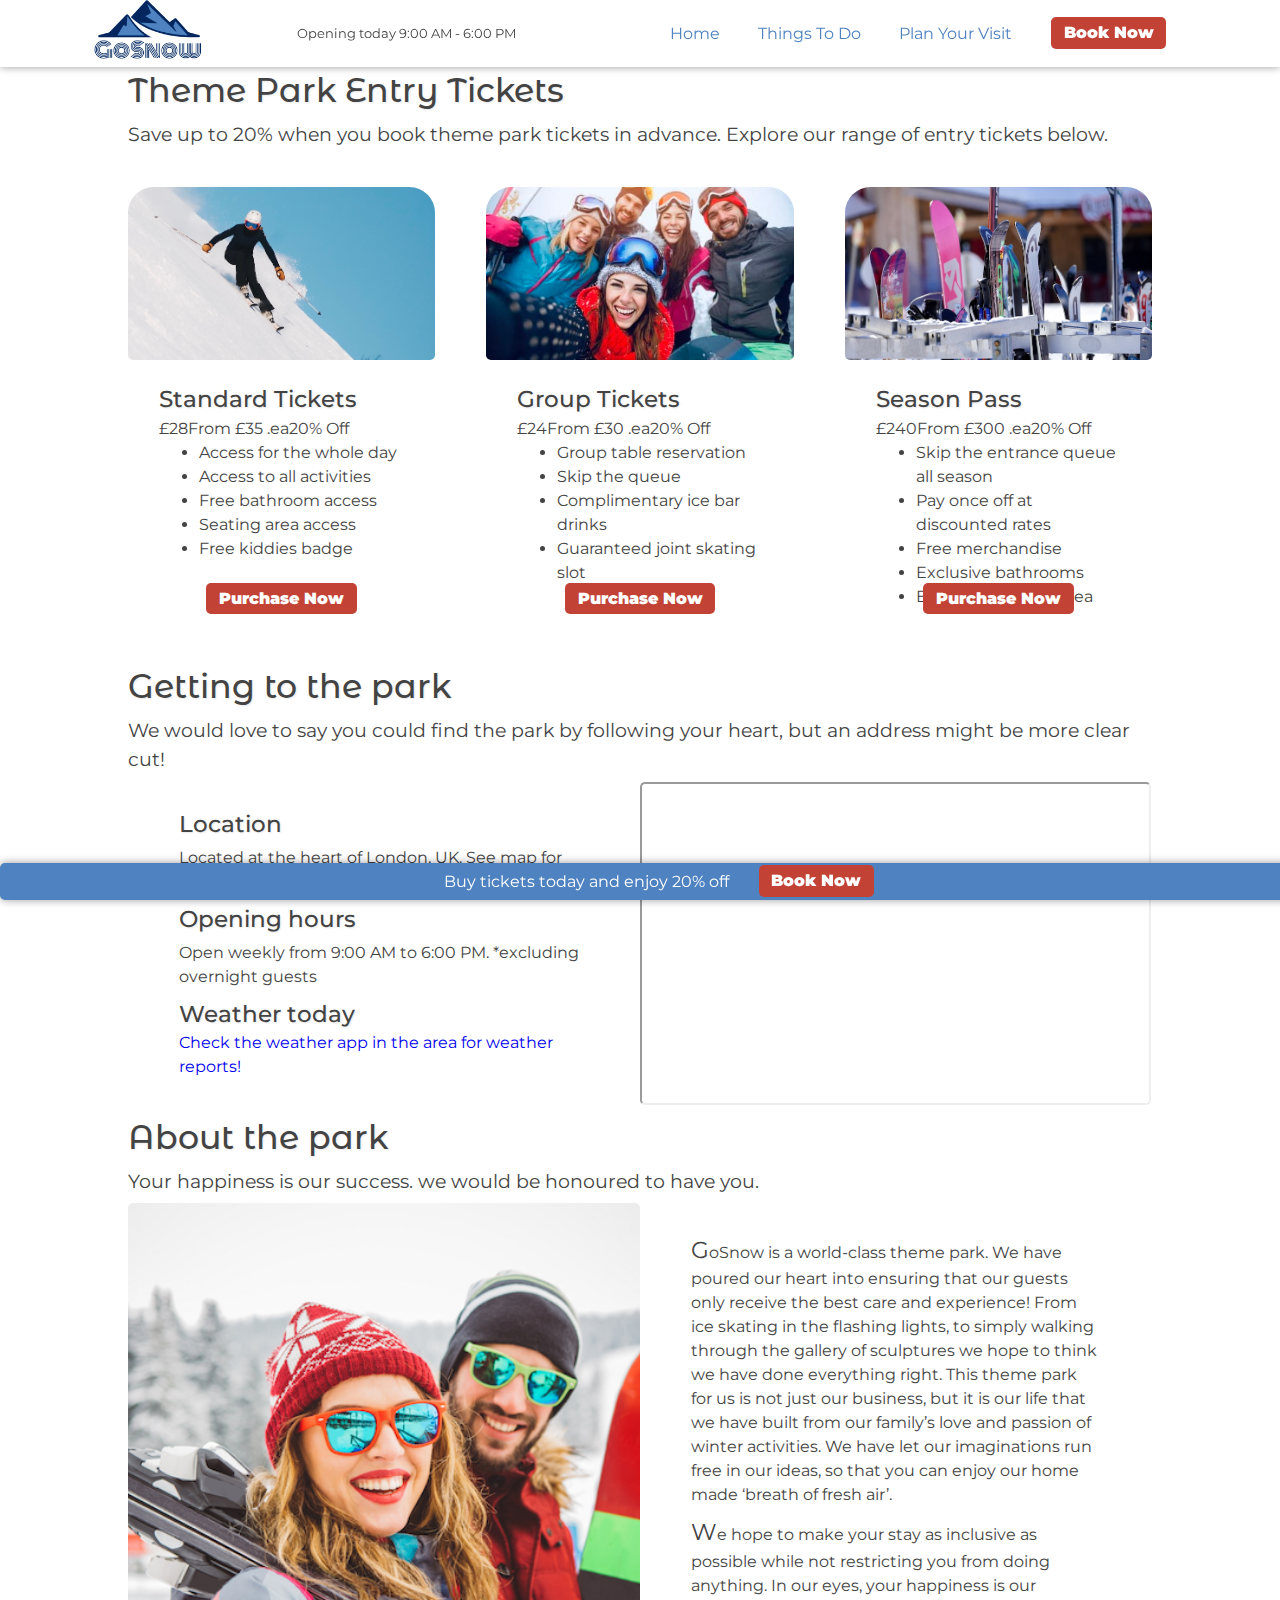
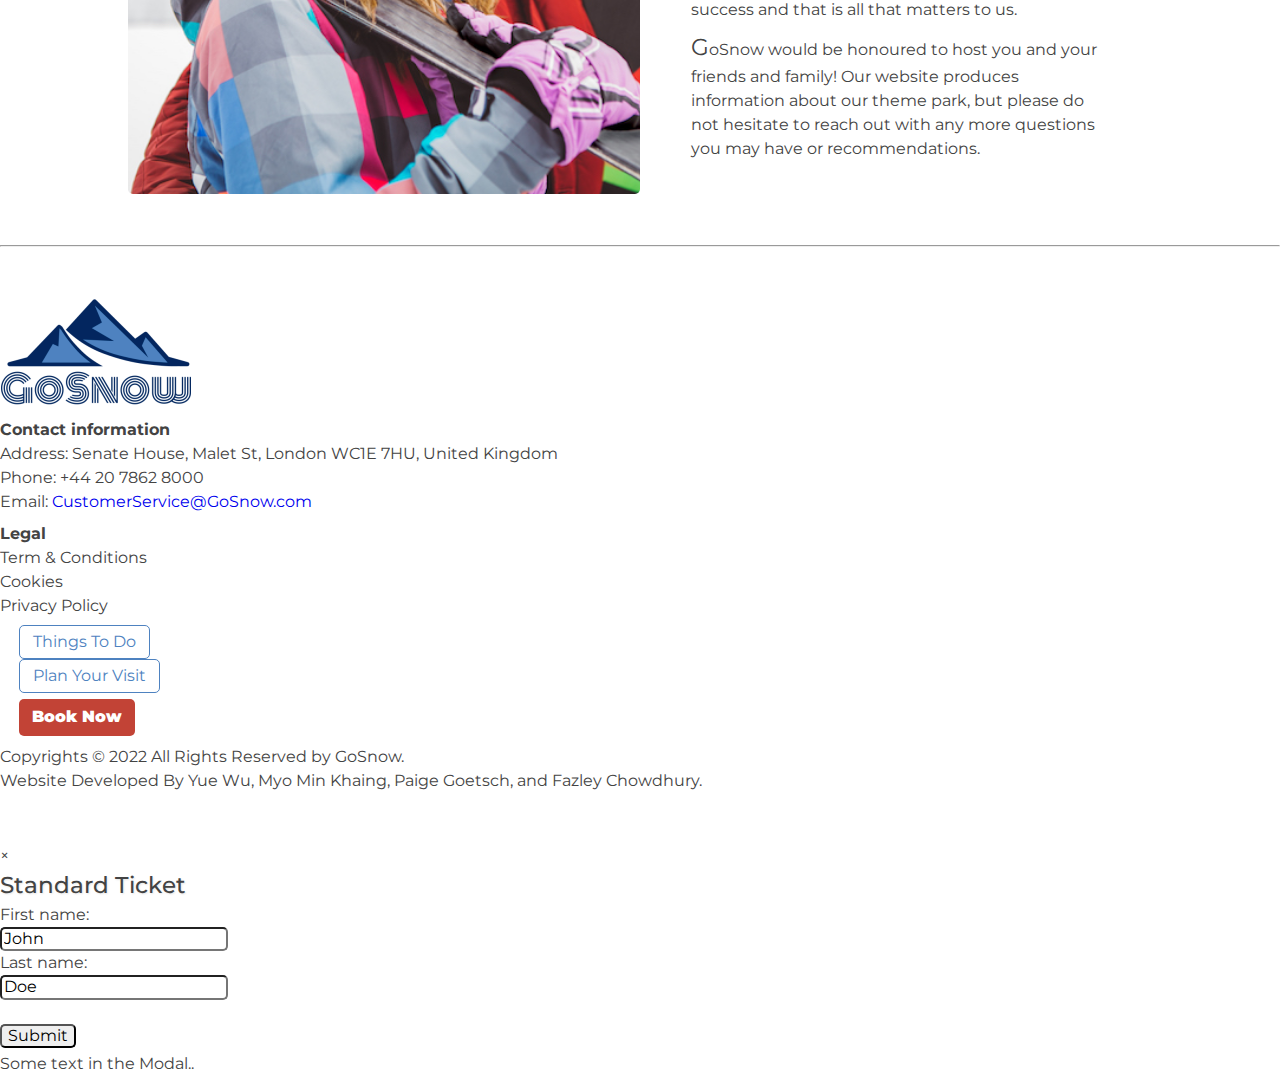
<file: plan-your-visit.html>
<!DOCTYPE html>
<html lang="en">
	<head>
		<meta charset="utf-8">
		<meta name="viewport" content="width=device-width, initial-scale=1.0">

		<!--basic information-->
		<link rel="icon" href="assets/images/logo.png">
		<title>GoSnow | Plan your visit</title>
		<meta name="description" content="GoSnow is rated one of the best theme parks in London, with renowned ice rink, snowboard area, ice sculptures exhibition, and more to explore!">
		<meta name="keywords" content="theme park, skiing, snowboard, ice sculpture">
		<meta name="author" content="Yue Wu, Myo Min Khaing, Paige Goetsch, and Fazley Chowdhury">

		<!--Open Graph tags-->
		<meta property="og:title" content="Explore GoSnow today and enjoy 20% off">
		<meta property="og:image" content="assets/images/logo.png">
		<meta property="og:description" content="GoSnow is rated one of the best theme parks in London, with renowned ice rink, snowboard area, ice sculptures exhibition, and more to explore!">
		
		<!--css-->
		<link rel="stylesheet" type="text/css" href="styles/normalize.css" />
    <link rel="stylesheet" type="text/css" href="styles/style.css" />
    <link rel="stylesheet" type="text/css" href="styles/plan-your-visit.css" />

    <!--include the common header and footer using jQuery-->
    <script src="https://code.jquery.com/jquery-3.6.0.js"></script>
    <script src="js/common.js"></script>
    <script>
      $(function () {
        $("#header").load("header-and-footer/header.html");
        $("#footer").load("header-and-footer/footer.html");
          
        // Get the modal
        var modal = document.getElementById("standardTicketModal");

        // Get the button that opens the modal
        var btn = document.getElementById("standardTicketBtn");

        // Get the <span> element that closes the modal
        var span = document.getElementsByClassName("close")[0];

        // When the user clicks the button, open the modal 
        btn.onclick = function() {
          modal.style.display = "block";
        }

        // When the user clicks on <span> (x), close the modal
        span.onclick = function() {
          modal.style.display = "none";
        }

        // When the user clicks anywhere outside of the modal, close it
        window.onclick = function(event) {
          if (event.target == modal) {
            modal.style.display = "none";
          }
        }
      });
      function boughtStandardTicket()
        {
            alert("Thank you and see you soon!");
        }
    </script>
	</head>

    <body>
   		<!-- header -->
    	<header id="header"></header>
		
		<main>
			<!--Section 1: Tickets information-->
			<section id="tickets">
				<!-- brief intro -->
				<div class="intro">
					<h2>Theme Park Entry Tickets</h2>
					<p class="big-text">Save up to 20% when you book theme park tickets in advance. Explore our range of entry tickets below.</p>
				</div>
			
				<!-- Three columns of tickets options -->
				<div class="card-container">
					<!-- Tickets option 1: Standard tickets -->
					<div class="card">
						<img src="assets/images/standard-tickets.jpg" alt="Standard Tickets">
						<div class="card-body">
							<h3>Standard Tickets</h3>
							<span class="price">£28</span><span class="original-price">From £35 .ea</span><span class="discount">20% Off</span>
							<ul>
								<li>Access for the whole day</li>
								<li>Access to all activities</li>
								<li>Free bathroom access</li>
								<li>Seating area access</li>
								<li>Free kiddies badge</li>
							</ul>
						</div>
						<div class="card-footer"><a class="btn btn-booking" href="plan-your-visit.html#tickets" id="standardTicketBtn">Purchase Now</a></div>
					</div>
			
					<!-- Tickets option 2: Group tickets -->
					<div class="card">
						<img src="assets/images/group-tickets.jpg" alt="Group Tickets">
						<div class="card-body">
							<h3>Group Tickets</h3>
							<span class="price">£24</span><span class="original-price">From £30 .ea</span><span class="discount">20% Off</span>
							<ul>
								<li>Group table reservation</li>
								<li>Skip the queue</li>
								<li>Complimentary ice bar drinks</li>
								<li>Guaranteed joint skating slot</li>
							</ul>
						</div>
						<div class="card-footer"><a class="btn btn-booking" a href="plan-your-visit.html#tickets">Purchase Now</a></div>
					</div>
			
					<!-- Tickets option 3: Season pass -->
					<div class="card"> 
						<img src="assets/images/season-pass.jpg" alt="Season Pass">
						<div class="card-body">
							<h3>Season Pass</h3>
							<span class="price">£240</span><span class="original-price">From £300 .ea</span><span class="discount">20% Off</span>
							<ul>
								<li>Skip the entrance queue all season</li>
								<li>Pay once off at discounted rates</li>
								<li>Free merchandise</li>
								<li>Exclusive bathrooms</li>
								<li>Exclusive seating area</li>
							</ul>
						</div>
						<div class="card-footer"><a class="btn btn-booking" href="plan-your-visit.html#tickets">Purchase Now</a></div>
					</div>
				</div>
			</section>

			<!-- Section 2: Travel Information -->
			<section id="travel">
				<!-- brief intro -->
				<div class="intro">
					<h2>Getting to the park</h2>
					<p class="big-text">We would love to say you could find the park by following your heart, but an address might be more clear cut!</p>
				</div>
			
				<div class="body-container">
					<!-- Left: Three travel information-->
					<article>
						<!--Location-->
						<div>
							<h3>Location</h3>
							<p>Located at the heart of London, UK. See map for more detailed location.</p>
						</div>
						<!--Opening Hours-->
						<div>
							<h3>Opening hours</h3>
							<p>Open weekly from <time>9:00 AM</time> to <time>6:00 PM</time>. *excluding overnight guests</p>
						</div>
						<!--Weather Today-->
						<div>
							<h3>Weather today</h3>
							<a href="https://weather.com/en-GB/weather/today/l/5d3ac36b50e4aa01e9916508005d45eab1dffb15cb59d5b38cce3ca54d24c65d" target="_blank">Check the weather app in the area for weather reports!</a>
						</div>
					</article>
					<!-- Right: Map embedment-->
					<div>
						<iframe src="https://www.google.com/maps/embed?pb=!1m18!1m12!1m3!1d2482.4698742916185!2d-0.13300928437851536!3d51.52294111738799!2m3!1f0!2f0!3f0!3m2!1i1024!2i768!4f13.1!3m3!1m2!1s0x48761b2e05fa84a1%3A0x35223832b9a7517a!2sUniversity%20of%20London!5e0!3m2!1sen!2ssg!4v1653927932722!5m2!1sen!2ssg" width="99%" height="99%" allowfullscreen loading="lazy" referrerpolicy="no-referrer-when-downgrade"></iframe>
					</div>
				</div>
			<div>

			<!-- Section 3: about the park -->
			<section id="about-park">
				<!-- brief intro -->
				<div class="intro">
					<h2>About the park</h2>
					<p class="big-text">Your happiness is our success. we would be honoured to have you.</p>
				</div>
				<div class="body-container">
					<figure><img src="assets/images/AboutGoSnow.jpeg" alt="About GoSnow"></figure>
					<article>
						<p>GoSnow is a world-class theme park. We have poured our heart into ensuring that our guests only receive the best care and experience! From ice skating in the flashing lights, to simply walking through the gallery of sculptures we hope to think we have done everything right. This theme park for us is not just our business, but it is our life that we have built from our family’s love and passion of winter activities. We have let our imaginations run free in our ideas, so that you can enjoy our home made ‘breath of fresh air’.</p>
						<p>We hope to make your stay as inclusive as possible while not restricting you from doing anything. In our eyes, your happiness is our success and that is all that matters to us.</p>
						<p>GoSnow would be honoured to host you and your friends and family! Our website produces information about our theme park, but please do not hesitate to reach out with any more questions you may have or recommendations. </p>
					</article>
				</div>
			</section>
		</main>

    	<!-- Footer -->
    	<footer id="footer"></footer>
                
        

<!-- The Modal -->
<div id="standardTicketModal" class="modal">

  <!-- Modal content -->
  <div class="modal-content">
    <span class="close">&times;</span>
    <h3>Standard Ticket</h3>
    <form onsubmit="boughtStandardTicket()">
      <label for="fname">First name:</label><br>
      <input type="text" id="fname" name="fname" value="John"><br>
      <label for="lname">Last name:</label><br>
      <input type="text" id="lname" name="lname" value="Doe"><br><br>
      <input type="submit" value="Submit">
    </form> 
    <p>Some text in the Modal..</p>
  </div>

</div>


    </body>
</html>
</file>
<file: styles/style.css>
/* Custom Fonts ---------------------------------------*/
@import url("https://fonts.googleapis.com/css2?family=Monoton&family=Montserrat+Alternates:wght@500&family=Montserrat:wght@400;500&display=swap");

/* Common Layout ----------------------------------*/
:root {
  --side-margin: 10vw;
}

* {
  border-radius: 5px;
  margin: 0;
}

a:link {
  text-decoration: none;
}

article {
  margin: 5% 10%;
}

/* Color Scheme --------------------------------------*/
:root {
  --highlight: #c24336;
  --blue: #4e82c0;
  --blue-opaque: #4e82c0cc;
  --white: #ffffff;
  --white-opaque: #ffffffcc;
  --gray: #434343;
  --gray-opaque: #434343cc;
  --background: #e5e5e54d;
  --shadow-softest: 1px 1px 2px rgba(0, 0, 0, 0.1);
  --shadow-soft: 0 0 8px rgba(0, 0, 0, 0.4);
  --shadow-hard: 2px 2px 4px rgba(0, 0, 0, 0.8);
  --shadow-red: 2px 2px 4px #c24336cc;
}

/* Typography ----------------------------------------*/
body {
  font-family: Montserrat, -apple-system, BlinkMacSystemFont, "Segoe UI", Roboto, Oxygen, Ubuntu, Cantarell, "Open Sans", "Helvetica Neue",
    sans-serif;
  font-size: 1rem;
  line-height: 1.5;
  color: var(--gray);
}

.hero-text {
  font-family: Roboto, Oxygen, Ubuntu, Cantarell, "Open Sans", "Helvetica Neue", sans-serif;
  color: var(--white-opaque);
}

h1,
h2 {
  font-family: "Montserrat Alternates", -apple-system, BlinkMacSystemFont, "Segoe UI", Roboto, Oxygen, Ubuntu, Cantarell, "Open Sans",
    "Helvetica Neue", sans-serif;
  font-size: 2.074rem;
  font-weight: 500;
  text-shadow: var(--shadow-softest);
  margin: 0.5rem 0 0;
}

h3 {
  font-size: 1.44rem;
  font-weight: 500;
  text-shadow: var(--shadow-softest);
}

.big-text {
  font-size: 1.2rem;
}

p {
  margin: 0.25rem 0 0.5rem;
}

.small-text {
  font-size: 0.8rem;
}

article > p::first-letter {
  font-size: 1.44rem;
}

/* Header and Footer Layout ---------------------------------------*/
header,
#footer-main {
  width: 100%;
  display: inline-flex;
  align-items: center;
  justify-content: space-evenly;
  border-radius: 0;
  background-color: var(--white);
}

header,
#bottom-ad {
  box-shadow: var(--shadow-soft);
}

footer {
  margin: 4vw 0;
}

#copyright-information {
  margin: 4vw;
  text-align: center;
}

#bottom-ad {
  padding: 0.5vw;
  text-align: center;
  color: var(--white);
  background-color: var(--blue);
}

#bottom-ad span {
  padding: 0 2vw;
}

/* stick header to the top */
header {
  z-index: 999;
  position: fixed;
  top: 0;
  width: 100%;
}

main {
  margin-top: 66px;
}

/* stick bottom ad to the bottom */
#bottom-ad {
  z-index: 999;
  position: fixed;
  bottom: 0%;
  width: 100vw;
}

/* Navbar layout ----------------------------------*/
.navbar-nav {
  display: flex;
  list-style-type: "";
  justify-self: right;
}

.nav-item {
  padding: 0.4vw 1.5vw;
}

.nav-item:hover {
  transform: perspective(100px) translateZ(5px);
}

.nav-link {
  color: var(--blue);
}

.nav-link:hover {
  color: var(--gray);
}

/* Hero Layout -----------------------------------*/
.hero {
  position: relative;
  overflow: hidden;
  z-index: 100;
  text-align: center;
}

.hero-text {
  position: absolute;
  left: 50%;
  top: 50%;
  transform: translate(-50%, -50%);
  width: fit-content;
}

.hero .btn-booking {
  position: absolute;
  top: 65%;
  left: 35%;
  right: 35%;
  width: auto;
  padding: 1% 0;
  animation-iteration-count: infinite;
}

/* Intro Layout ----------------------------------*/
.intro {
  margin: 0 var(--side-margin);
  z-index: 100;
}

/* Card Layout -----------------------------------*/
.card-container {
  margin: 3vw 8vw;
  display: flex;
  flex-wrap: nowrap;
}

.card {
  border-radius: 2vw;
  border: none;
  margin: 0 2vw;
  flex: 1 0 200px;
  overflow: hidden;
  position: relative;
}

.card img {
  width: 100%;
  height: auto;
  object-fit: cover;
}

.card-body {
  padding: 5% 10%;
}

.card-footer {
  width: 100%;
  text-align: center;
  position: absolute;
  bottom: 3%;
}

/* Body Layout ----------------------------------*/
.body-container {
  display: grid;
  grid-template-columns: repeat(2, 50%);
  margin: 0 var(--side-margin);
}

.body-container img {
  height: 100%;
  width: 100%;
  object-fit: cover;
}

.body-container article {
  justify-self: center;
  align-self: center;
}

/* Button CSS ----------------------------------*/
.btn {
  align-self: center;
  color: var(--blue);
  background-color: transparent;
  border: 1px solid var(--blue);
  padding: 0.5vw 1vw;
}

.btn:hover {
  transform: perspective(100px) translateZ(5px);
  color: var(--gray);
  background-color: transparent;
  border: 1px solid var(--gray);
}

.btn-booking {
  font-weight: 900;
  color: var(--white);
  background-color: var(--highlight);
  border: none;
}
</file>
<file: styles/plan-your-visit.css>
.subheadline{
    background-color: var(--blue);
}

.subheadline h2{
    color: var(--white);
}

.subheadline p{
    color: var(--whiteOpaque);
}
</file>
